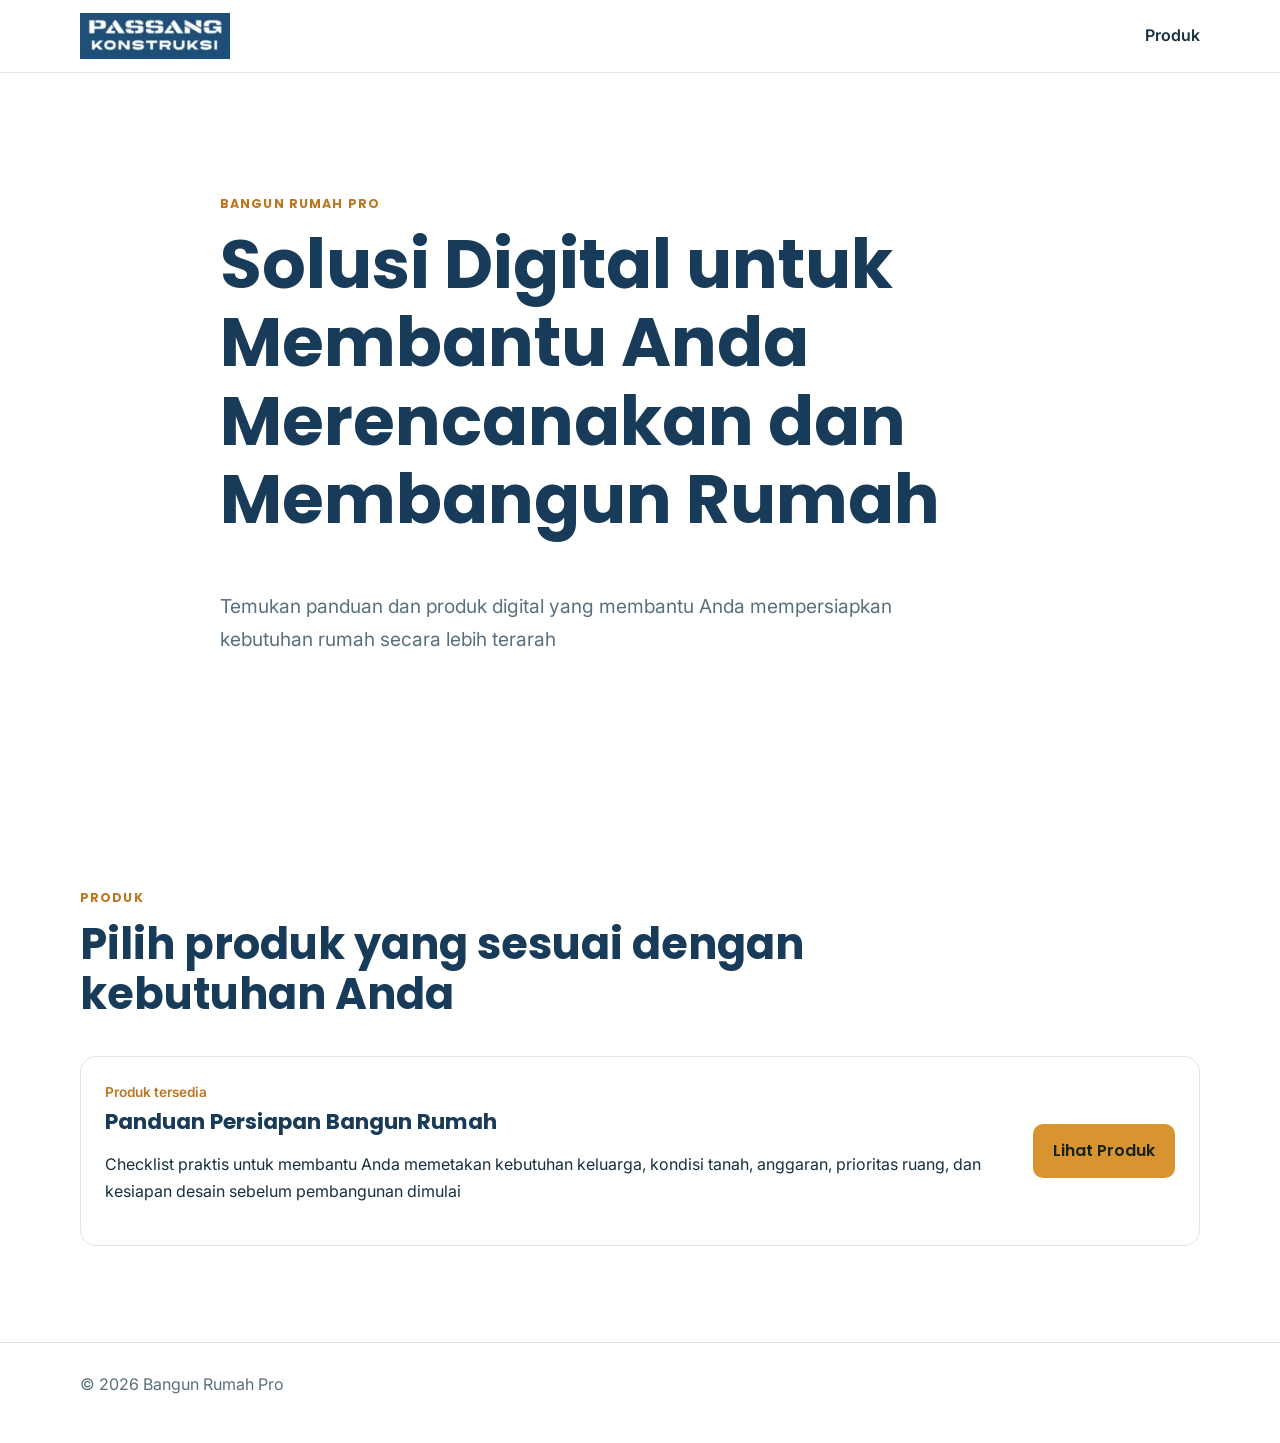
<file: index.html>
<!doctype html>
<html lang="id">
<head>
  <meta charset="utf-8">
  <meta name="viewport" content="width=device-width, initial-scale=1">
  <title>Bangun Rumah Pro</title>
  <meta name="description" content="Kumpulan produk digital untuk membantu Anda merencanakan dan membangun rumah dengan lebih terarah">
  <link rel="stylesheet" href="/css/global.css">
  <link rel="stylesheet" href="/css/components.css">
</head>
<body>
  <header class="site-header">
    <div class="container header-inner">
      <a class="brand" href="/" aria-label="Bangun Rumah Pro">
        <img src="/assets/brand/logo.webp" alt="Bangun Rumah Pro" width="180" height="48">
      </a>
      <nav aria-label="Navigasi utama">
        <a href="#produk">Produk</a>
      </nav>
    </div>
  </header>

  <main>
    <section class="hero">
      <div class="container hero-content">
        <p class="eyebrow">BANGUN RUMAH PRO</p>
        <h1>Solusi Digital untuk Membantu Anda Merencanakan dan Membangun Rumah</h1>
        <p class="lead">Temukan panduan dan produk digital yang membantu Anda mempersiapkan kebutuhan rumah secara lebih terarah</p>
      </div>
    </section>

    <section id="produk" class="section">
      <div class="container">
        <div class="section-heading">
          <p class="eyebrow">PRODUK</p>
          <h2>Pilih produk yang sesuai dengan kebutuhan Anda</h2>
        </div>

        <article class="product-card">
          <div>
            <p class="product-status">Produk tersedia</p>
            <h3>Panduan Persiapan Bangun Rumah</h3>
            <p>Checklist praktis untuk membantu Anda memetakan kebutuhan keluarga, kondisi tanah, anggaran, prioritas ruang, dan kesiapan desain sebelum pembangunan dimulai</p>
          </div>
          <a class="btn btn-primary" href="/persiapan-bangun-rumah/">Lihat Produk</a>
        </article>
      </div>
    </section>
  </main>

  <footer class="site-footer">
    <div class="container">
      <p>&copy; 2026 Bangun Rumah Pro</p>
    </div>
  </footer>
</body>
</html>
</file>
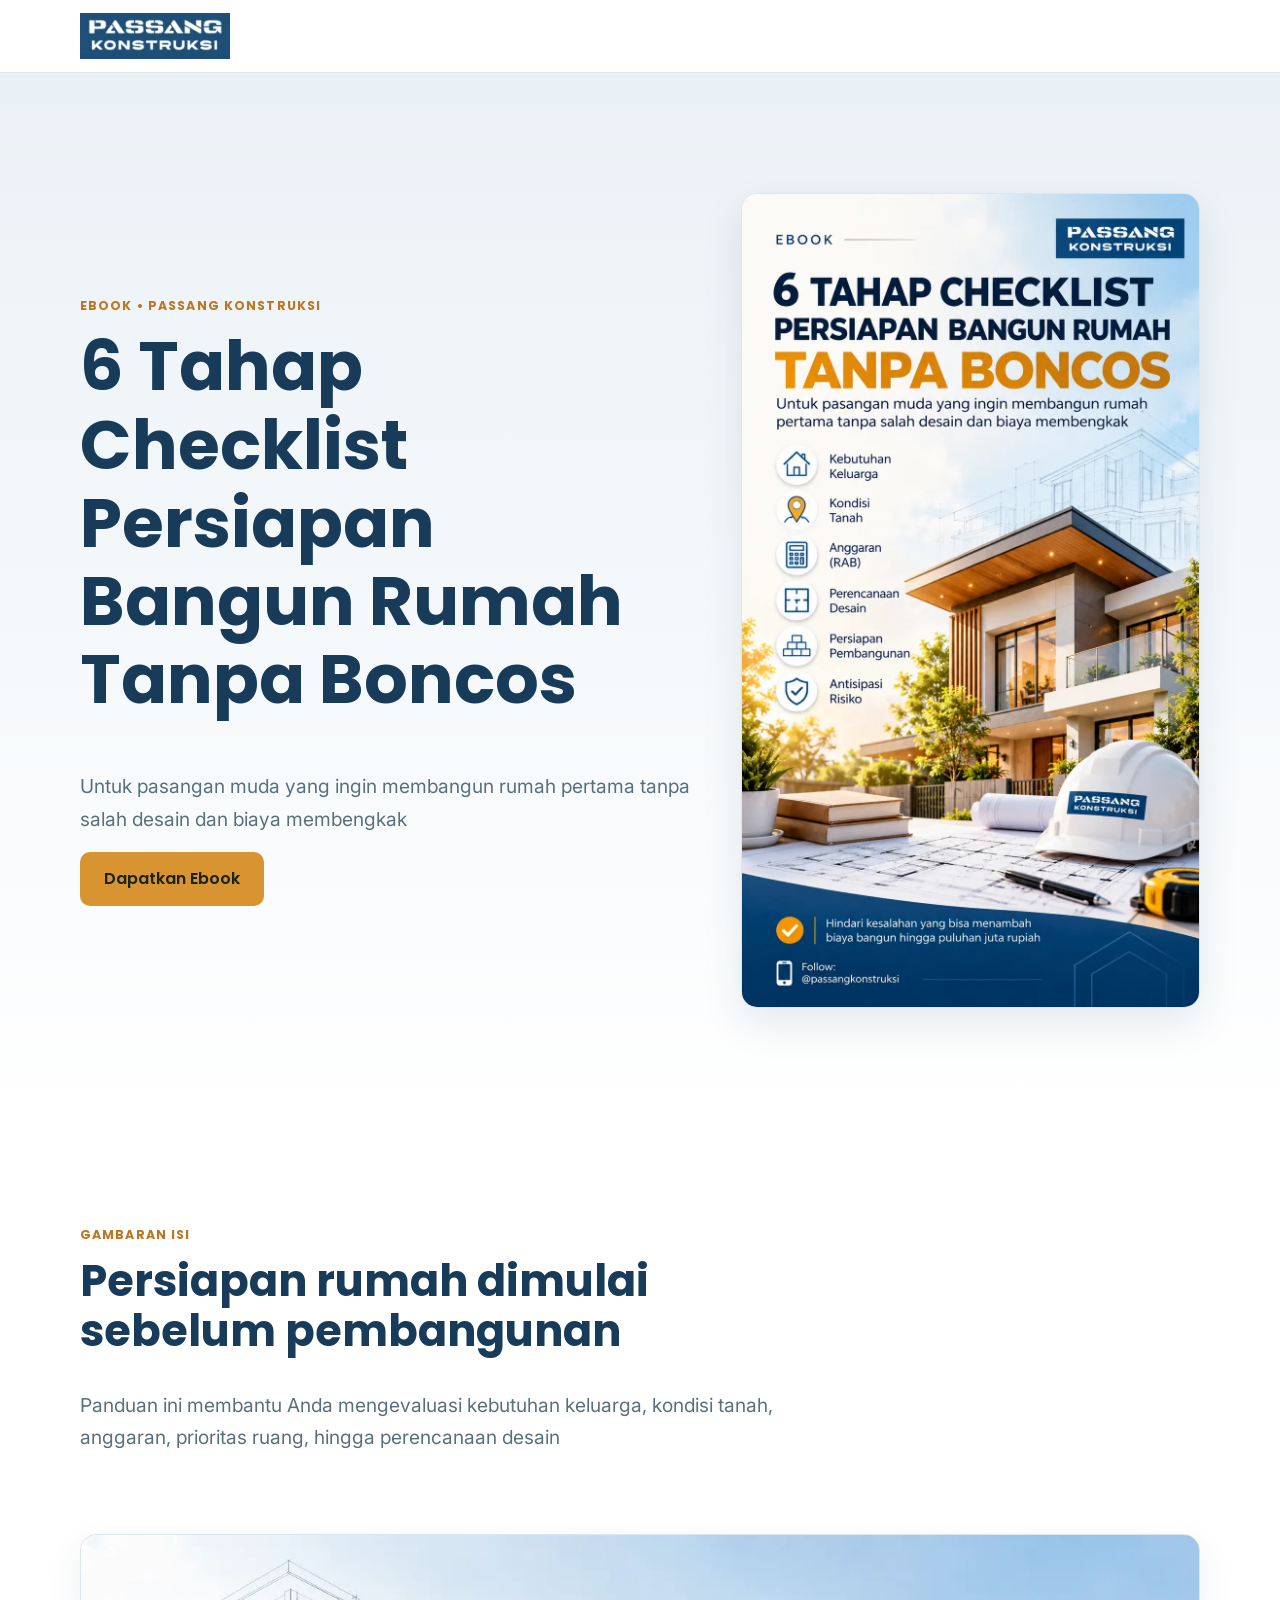
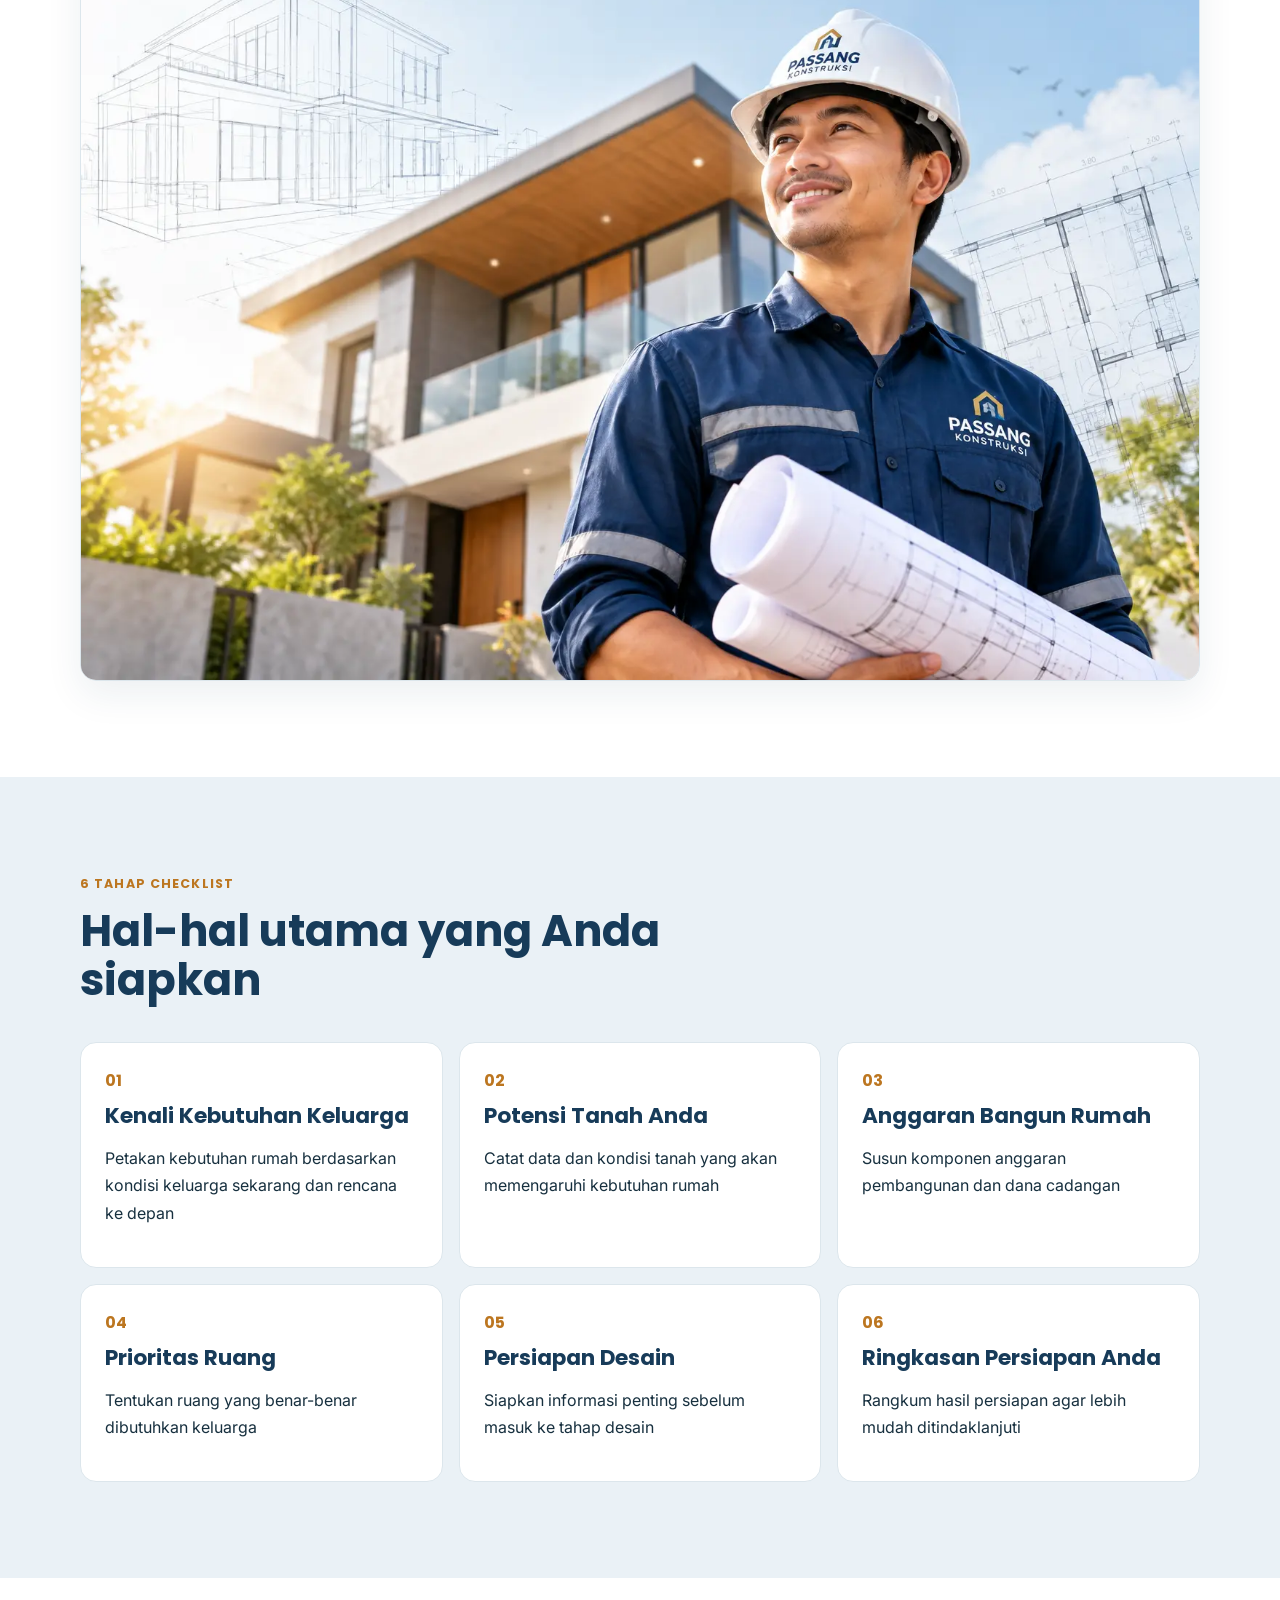
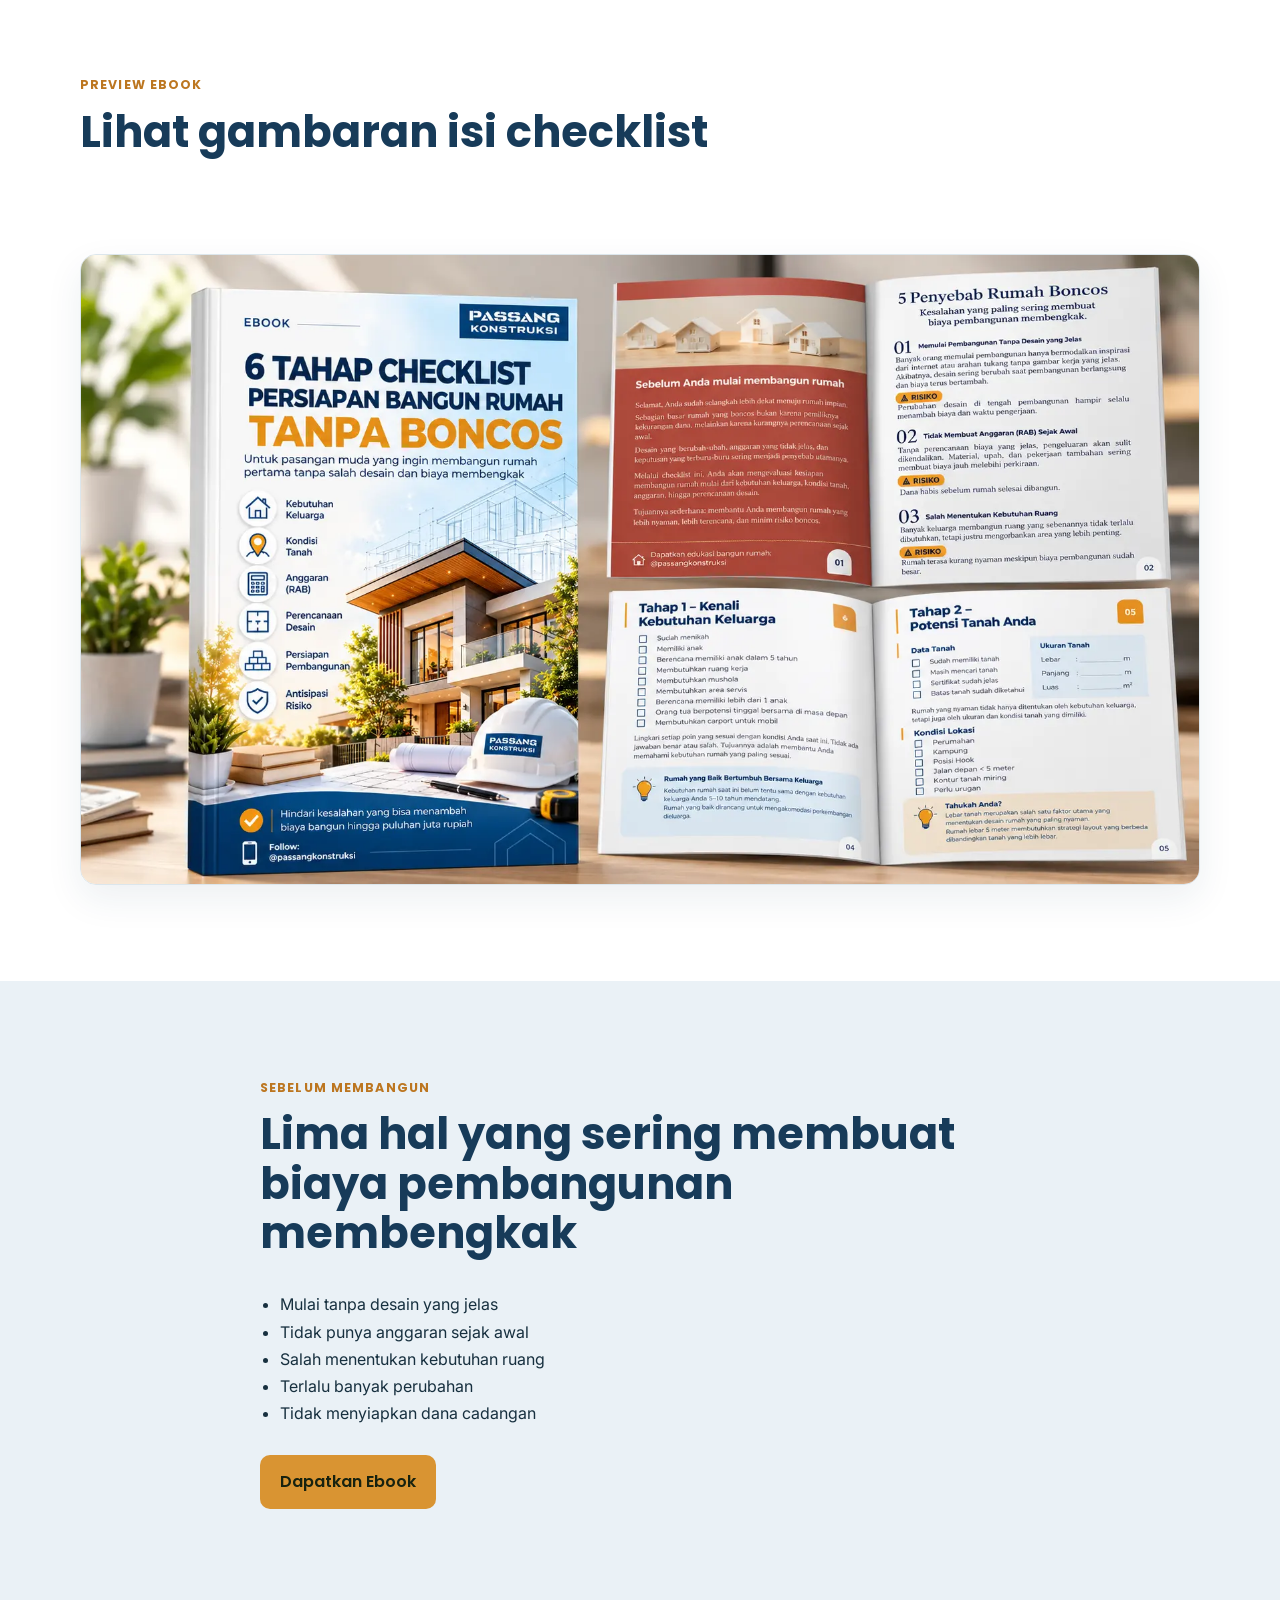
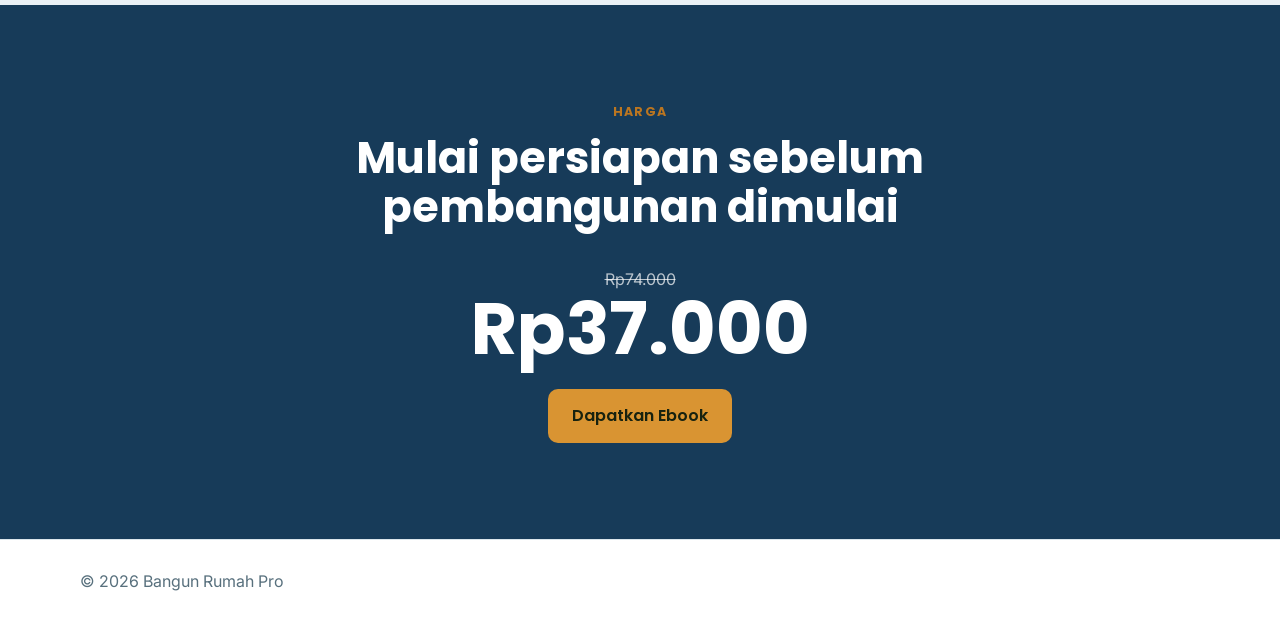
<file: persiapan-bangun-rumah/index.html>
<!doctype html>
<html lang="id">
<head>
  <meta charset="utf-8">
  <meta name="viewport" content="width=device-width, initial-scale=1">
  <title>6 Tahap Checklist Persiapan Bangun Rumah Tanpa Boncos | Passang Konstruksi</title>
  <meta name="description" content="Checklist praktis untuk pasangan muda yang ingin membangun rumah pertama tanpa salah desain dan biaya membengkak">
  <link rel="stylesheet" href="/css/global.css">
  <link rel="stylesheet" href="/css/components.css">
</head>
<body class="product-page">
  <header class="site-header">
    <div class="container header-inner">
      <a class="brand" href="/" aria-label="Bangun Rumah Pro">
        <img src="/assets/brand/logo.webp" alt="Passang Konstruksi" width="175" height="54">
      </a>
    </div>
  </header>

  <main>
    <section class="hero product-hero">
      <div class="container hero-grid">
        <div>
          <p class="eyebrow">EBOOK • PASSANG KONSTRUKSI</p>
          <h1>6 Tahap Checklist Persiapan Bangun Rumah Tanpa Boncos</h1>
          <p class="lead">Untuk pasangan muda yang ingin membangun rumah pertama tanpa salah desain dan biaya membengkak</p>
          <a class="btn btn-primary btn-large" href="https://lynk.id/passangkonstruksi/mqewqmy14j4v" target="_blank" rel="noopener">Dapatkan Ebook</a>
        </div>
        <div class="media-frame">
          <img src="/persiapan-bangun-rumah/assets/cover.webp" alt="Cover ebook 6 Tahap Checklist Persiapan Bangun Rumah Tanpa Boncos" width="940" height="1672">
        </div>
      </div>
    </section>

    <section class="section">
      <div class="container media-section">
        <div class="section-heading">
          <p class="eyebrow">GAMBARAN ISI</p>
          <h2>Persiapan rumah dimulai sebelum pembangunan</h2>
          <p class="lead">Panduan ini membantu Anda mengevaluasi kebutuhan keluarga, kondisi tanah, anggaran, prioritas ruang, hingga perencanaan desain</p>
        </div>
        <img class="wide-image" src="/persiapan-bangun-rumah/assets/hero.webp" alt="Ilustrasi profesional konstruksi dengan rumah dan gambar kerja" width="1536" height="1024" loading="lazy">
      </div>
    </section>

    <section class="section section-muted">
      <div class="container">
        <div class="section-heading">
          <p class="eyebrow">6 TAHAP CHECKLIST</p>
          <h2>Hal-hal utama yang Anda siapkan</h2>
        </div>
        <div class="grid grid-3">
          <article class="card"><span>01</span><h3>Kenali Kebutuhan Keluarga</h3><p>Petakan kebutuhan rumah berdasarkan kondisi keluarga sekarang dan rencana ke depan</p></article>
          <article class="card"><span>02</span><h3>Potensi Tanah Anda</h3><p>Catat data dan kondisi tanah yang akan memengaruhi kebutuhan rumah</p></article>
          <article class="card"><span>03</span><h3>Anggaran Bangun Rumah</h3><p>Susun komponen anggaran pembangunan dan dana cadangan</p></article>
          <article class="card"><span>04</span><h3>Prioritas Ruang</h3><p>Tentukan ruang yang benar-benar dibutuhkan keluarga</p></article>
          <article class="card"><span>05</span><h3>Persiapan Desain</h3><p>Siapkan informasi penting sebelum masuk ke tahap desain</p></article>
          <article class="card"><span>06</span><h3>Ringkasan Persiapan Anda</h3><p>Rangkum hasil persiapan agar lebih mudah ditindaklanjuti</p></article>
        </div>
      </div>
    </section>

    <section class="section">
      <div class="container media-section">
        <div class="section-heading">
          <p class="eyebrow">PREVIEW EBOOK</p>
          <h2>Lihat gambaran isi checklist</h2>
        </div>
        <img class="wide-image" src="/persiapan-bangun-rumah/assets/mockup-ebook.webp" alt="Preview isi ebook checklist persiapan bangun rumah" width="1672" height="941" loading="lazy">
      </div>
    </section>

    <section class="section section-muted">
      <div class="container narrow">
        <p class="eyebrow">SEBELUM MEMBANGUN</p>
        <h2>Lima hal yang sering membuat biaya pembangunan membengkak</h2>
        <ul class="check-list">
          <li>Mulai tanpa desain yang jelas</li>
          <li>Tidak punya anggaran sejak awal</li>
          <li>Salah menentukan kebutuhan ruang</li>
          <li>Terlalu banyak perubahan</li>
          <li>Tidak menyiapkan dana cadangan</li>
        </ul>
        <a class="btn btn-primary" href="https://lynk.id/passangkonstruksi/mqewqmy14j4v" target="_blank" rel="noopener">Dapatkan Ebook</a>
      </div>
    </section>

    <section class="section offer">
      <div class="container offer-box">
        <p class="eyebrow">HARGA</p>
        <h2>Mulai persiapan sebelum pembangunan dimulai</h2>
        <p class="price-old">Rp74.000</p>
        <p class="price">Rp37.000</p>
        <a class="btn btn-primary btn-large" href="https://lynk.id/passangkonstruksi/mqewqmy14j4v" target="_blank" rel="noopener">Dapatkan Ebook</a>
      </div>
    </section>
  </main>

  <footer class="site-footer">
    <div class="container">
      <p>&copy; 2026 Bangun Rumah Pro</p>
    </div>
  </footer>
</body>
</html>
</file>
<file: css/global.css>
@import url('https://fonts.googleapis.com/css2?family=Inter:wght@400;500;600&family=Poppins:wght@600;700&display=swap');

:root {
  --brand: #205078;
  --brand-dark: #173B59;
  --brand-soft: #EAF1F6;
  --accent: #D99432;
  --accent-dark: #BC7620;
  --text: #17303F;
  --muted: #58707D;
  --bg: #FFFFFF;
  --border: #DCE6EC;
  --container: 1120px;
  --radius: 16px;
}

*,
*::before,
*::after { box-sizing: border-box; }

html { scroll-behavior: smooth; }

body {
  margin: 0;
  background: var(--bg);
  color: var(--text);
  font-family: 'Inter', sans-serif;
  font-size: 16px;
  line-height: 1.7;
}

img { max-width: 100%; height: auto; display: block; }

a { color: inherit; }

h1, h2, h3 {
  margin: 0 0 0.75em;
  font-family: 'Poppins', sans-serif;
  line-height: 1.15;
  color: var(--brand-dark);
}

h1 { font-size: clamp(2rem, 6vw, 4.25rem); font-weight: 700; }
h2 { font-size: clamp(1.65rem, 4vw, 2.7rem); font-weight: 700; }
h3 { font-size: clamp(1.15rem, 2vw, 1.35rem); font-weight: 700; }

p { margin: 0 0 1rem; }

.container {
  width: min(100% - 32px, var(--container));
  margin-inline: auto;
}

.narrow { max-width: 760px; }

.site-header {
  position: sticky;
  top: 0;
  z-index: 20;
  background: rgba(255,255,255,.96);
  border-bottom: 1px solid var(--border);
}

.header-inner {
  min-height: 72px;
  display: flex;
  align-items: center;
  justify-content: space-between;
  gap: 20px;
}

.brand img { width: 150px; height: auto; }

nav { display: flex; gap: 20px; }

nav a {
  min-height: 44px;
  display: inline-flex;
  align-items: center;
  text-decoration: none;
  font-weight: 600;
}

:focus-visible {
  outline: 3px solid var(--accent);
  outline-offset: 3px;
}

.hero { padding: clamp(64px, 10vw, 120px) 0; }

.product-hero { background: linear-gradient(180deg, var(--brand-soft), #fff); }

.hero-content { max-width: 840px; }

.hero-grid {
  display: grid;
  gap: 40px;
  align-items: center;
}

.lead {
  max-width: 720px;
  font-size: clamp(1rem, 2vw, 1.2rem);
  color: var(--muted);
}

.eyebrow {
  margin-bottom: 12px;
  color: var(--accent-dark);
  font-family: 'Poppins', sans-serif;
  font-weight: 700;
  font-size: .78rem;
  letter-spacing: .09em;
  text-transform: uppercase;
}

.section { padding: clamp(56px, 8vw, 96px) 0; }

.section-muted { background: var(--brand-soft); }

.section-heading { max-width: 760px; margin-bottom: 36px; }

.media-frame {
  border: 1px solid var(--border);
  border-radius: var(--radius);
  overflow: hidden;
  background: #fff;
  box-shadow: 0 16px 40px rgba(23,59,89,.10);
}

.grid { display: grid; gap: 16px; }
.grid-3 { grid-template-columns: 1fr; }

.check-list {
  margin: 0 0 28px;
  padding-left: 1.25rem;
}

.offer { background: var(--brand-dark); color: white; }

.offer-box { max-width: 680px; text-align: center; }

.offer h2 { color: white; }

.price-old {
  margin-bottom: 0;
  color: rgba(255,255,255,.7);
  text-decoration: line-through;
}

.price {
  margin-bottom: 24px;
  color: white;
  font-family: 'Poppins', sans-serif;
  font-size: clamp(2.5rem, 8vw, 4.5rem);
  font-weight: 700;
  line-height: 1;
}

.site-footer {
  padding: 28px 0;
  border-top: 1px solid var(--border);
  color: var(--muted);
}

@media (min-width: 768px) {
  .grid-3 { grid-template-columns: repeat(2, 1fr); }
  .hero-grid { grid-template-columns: minmax(0, 1.15fr) minmax(280px, .85fr); }
}

@media (min-width: 1025px) {
  .grid-3 { grid-template-columns: repeat(3, 1fr); }
}

@media (max-width: 480px) {
  .container { width: min(100% - 24px, var(--container)); }
}

@media (max-width: 767px) {
  .product-page .site-header { display: none; }
}

@media (prefers-reduced-motion: reduce) {
  html { scroll-behavior: auto; }
}
</file>
<file: css/components.css>
.btn {
  min-height: 48px;
  padding: 13px 20px;
  display: inline-flex;
  align-items: center;
  justify-content: center;
  gap: 8px;
  border: 0;
  border-radius: 10px;
  font-family: 'Poppins', sans-serif;
  font-weight: 600;
  text-decoration: none;
  cursor: pointer;
}

.btn-primary {
  background: var(--accent);
  color: #17220F;
}

.btn-primary:hover { background: var(--accent-dark); }

.btn-large {
  min-height: 54px;
  padding-inline: 24px;
}

.product-card,
.card {
  padding: 24px;
  border: 1px solid var(--border);
  border-radius: var(--radius);
  background: #fff;
}

.product-card {
  display: grid;
  gap: 24px;
  align-items: center;
}

.card span {
  display: inline-block;
  margin-bottom: 10px;
  font-family: 'Poppins', sans-serif;
  font-weight: 700;
  color: var(--accent-dark);
}

.product-status {
  margin-bottom: 6px;
  color: var(--accent-dark);
  font-size: .85rem;
  font-weight: 600;
}

.media-section {
  display: grid;
  gap: 28px;
}

.wide-image {
  width: 100%;
  border: 1px solid var(--border);
  border-radius: var(--radius);
  box-shadow: 0 14px 36px rgba(23,59,89,.08);
}

@media (min-width: 768px) {
  .product-card { grid-template-columns: 1fr auto; }
}
</file>
